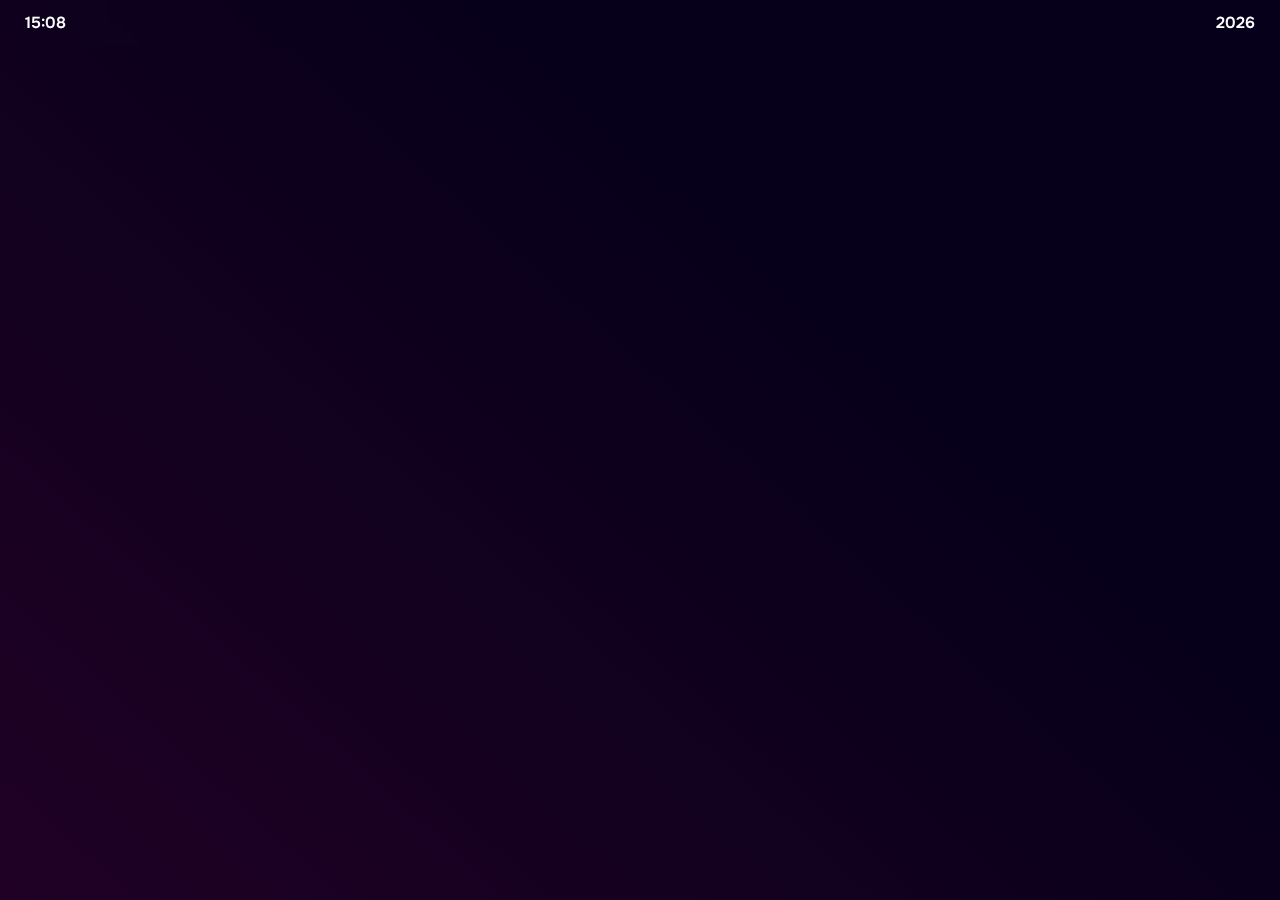
<file: index.html>
<!DOCTYPE html>
<html lang="pt-br">

<head>
    <meta charset="UTF-8">
    <meta name="viewport" content="width=device-width, initial-scale=1.0">
    <meta property="og:title" content="Com Amor, Toni.">
    <meta property="og:description" content="Memórias como agradecimento por nosso ano juntos">
    <meta property="og:image" content="https://github.com/WithLoveTony/CA/blob/main/assets/Logo%20CAT.png?raw=true">
    <meta property="og:url" content="https://withlovetony.github.io/CA/pages/v1.html">
    <link rel="shortcut icon" href="./assets/Logo CAT.png" type="image/x-icon">
    <link rel="stylesheet" href="css/main.css">
    <link rel="stylesheet" href="css/animation.css">
    <link rel="stylesheet" href="css/modal.css">
    <title>Com amor Toninho</title>
</head>

<body>
    <nav class="statusBar">
        <div id="time"> </div>
      <div id="year"> </div>
    </nav>
    <section id="pressContinue">
        <p>Toque para continuar</p>
    </section>
    <header class="header" id="header">
        <section class="headLogo">
            <img src="assets/Heart.svg" alt="" srcset="">
            <p class="HeaderWL">Com amor Toninho</p>
            <!-- <a href="./pages/v2.html">alt</a> -->
        </section>


        <section class="welcome-text">
            <h1 class="headTitle" id="name">Olá <span>Pessoinha</span>,<br>Seja bem vinda!</h1>
        </section>

        <nav class="nav-buttons">
            <input type="radio" id="memorias" name="nav-radio" class="nav-radio" checked>
            <label for="memorias" class="nav-button">Memórias</label>
            <input type="radio" id="musicas" name="nav-radio" class="nav-radio">
            <label for="musicas" class="nav-button">Músicas</label>
        </nav>
    </header>

    <section class="card-container" id="cardContainer">
        <!-- js rodando aqui, auto -->
    </section>

    <div class="modal" id="cardModal">
        <div class="modal-content">
            <span class="close-button"></span>
            <h2 id="modalTitle">Olá</h2>
            <p id="modalText">Lorem ipsum dolor sit amet consectetur adipisicing elit. Eveniet quae iusto perferendis laudantium repellat. Atque, maxime eius sint nemo deserunt quisquam quaerat illum, praesentium ea illo ullam voluptate? Possimus, dolorem?</p>
        </div>
    </div>

    <!-- <audio id="musica" src="./pages/audio/Matryoshka - Sacred Play Secret Place.mp3" autoplay loop></audio> -->
    <script src="js/data.js"></script>
    <script src="js/generate.js"></script>
    <script src="js/index.js"></script>
    <script src="js/modal.js"></script>
</body>

</html>
</file>
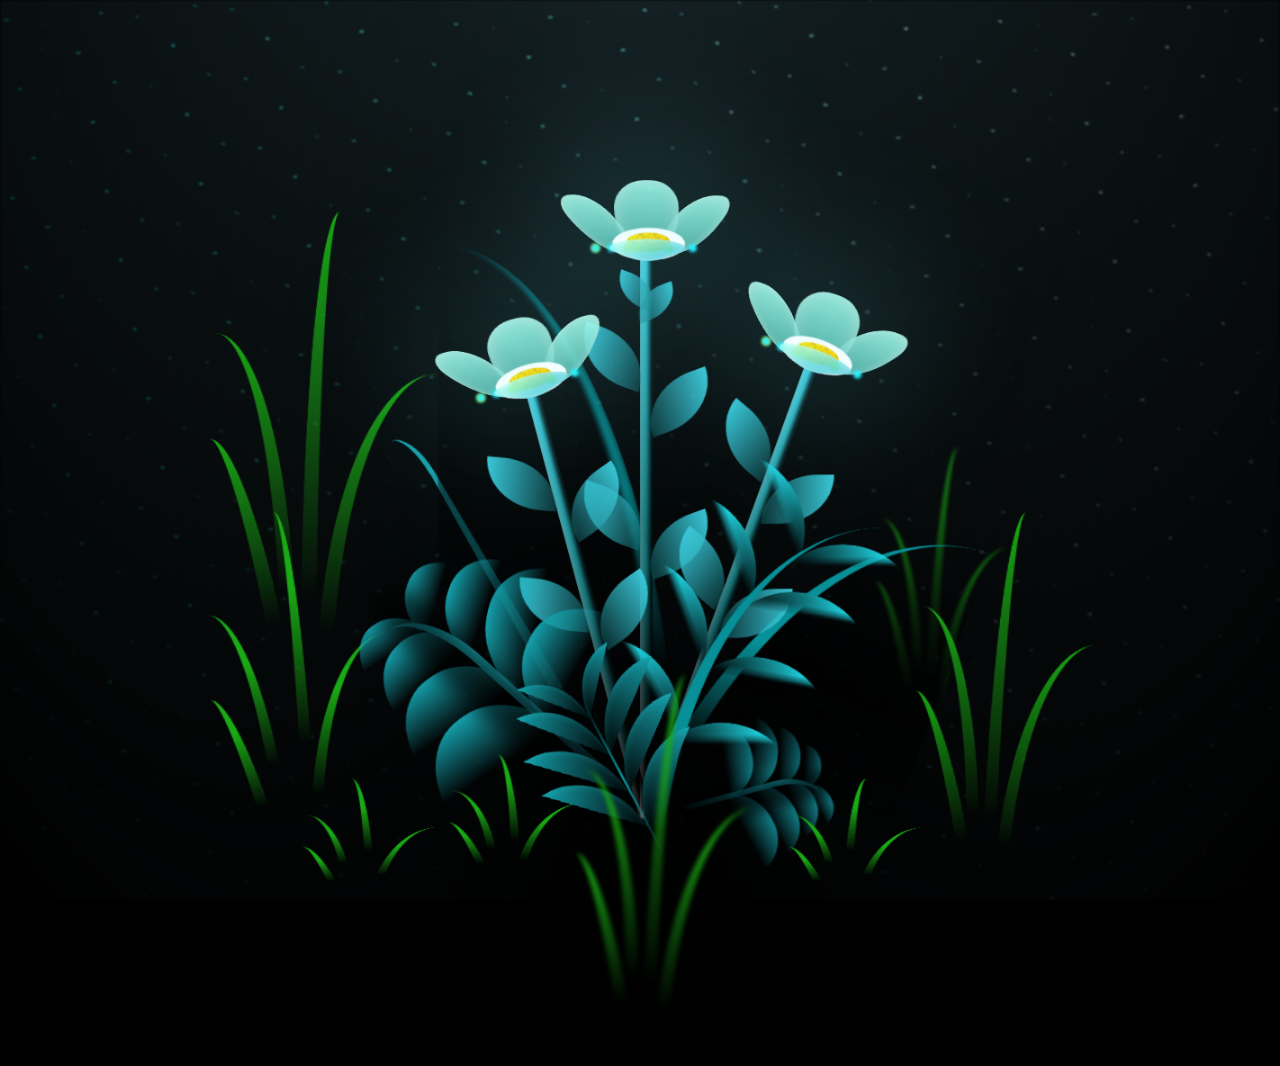
<file: pages/Jubs.html>
<!DOCTYPE html>
<html lang="pt-br">

<head>
    <meta charset="UTF-8">
    <meta name="viewport" content="width=device-width, initial-scale=1.0">
    <link rel="stylesheet" href="./css/jubs.css">
    <script src="./js/jubs.js" defer></script>
    <title>Para Solzinho</title>
</head>

<body class="not-loaded">
    <div class="night"></div>
    <div class="flowers">
      <div class="flower flower--1">
        <div class="flower__leafs flower__leafs--1">
          <div class="flower__leaf flower__leaf--1"></div>
          <div class="flower__leaf flower__leaf--2"></div>
          <div class="flower__leaf flower__leaf--3"></div>
          <div class="flower__leaf flower__leaf--4"></div>
          <div class="flower__white-circle"></div>
  
          <div class="flower__light flower__light--1"></div>
          <div class="flower__light flower__light--2"></div>
          <div class="flower__light flower__light--3"></div>
          <div class="flower__light flower__light--4"></div>
          <div class="flower__light flower__light--5"></div>
          <div class="flower__light flower__light--6"></div>
          <div class="flower__light flower__light--7"></div>
          <div class="flower__light flower__light--8"></div>
  
        </div>
        <div class="flower__line">
          <div class="flower__line__leaf flower__line__leaf--1"></div>
          <div class="flower__line__leaf flower__line__leaf--2"></div>
          <div class="flower__line__leaf flower__line__leaf--3"></div>
          <div class="flower__line__leaf flower__line__leaf--4"></div>
          <div class="flower__line__leaf flower__line__leaf--5"></div>
          <div class="flower__line__leaf flower__line__leaf--6"></div>
        </div>
      </div>
  
      <div class="flower flower--2">
        <div class="flower__leafs flower__leafs--2">
          <div class="flower__leaf flower__leaf--1"></div>
          <div class="flower__leaf flower__leaf--2"></div>
          <div class="flower__leaf flower__leaf--3"></div>
          <div class="flower__leaf flower__leaf--4"></div>
          <div class="flower__white-circle"></div>
  
          <div class="flower__light flower__light--1"></div>
          <div class="flower__light flower__light--2"></div>
          <div class="flower__light flower__light--3"></div>
          <div class="flower__light flower__light--4"></div>
          <div class="flower__light flower__light--5"></div>
          <div class="flower__light flower__light--6"></div>
          <div class="flower__light flower__light--7"></div>
          <div class="flower__light flower__light--8"></div>
  
        </div>
        <div class="flower__line">
          <div class="flower__line__leaf flower__line__leaf--1"></div>
          <div class="flower__line__leaf flower__line__leaf--2"></div>
          <div class="flower__line__leaf flower__line__leaf--3"></div>
          <div class="flower__line__leaf flower__line__leaf--4"></div>
        </div>
      </div>
  
      <div class="flower flower--3">
        <div class="flower__leafs flower__leafs--3">
          <div class="flower__leaf flower__leaf--1"></div>
          <div class="flower__leaf flower__leaf--2"></div>
          <div class="flower__leaf flower__leaf--3"></div>
          <div class="flower__leaf flower__leaf--4"></div>
          <div class="flower__white-circle"></div>
  
          <div class="flower__light flower__light--1"></div>
          <div class="flower__light flower__light--2"></div>
          <div class="flower__light flower__light--3"></div>
          <div class="flower__light flower__light--4"></div>
          <div class="flower__light flower__light--5"></div>
          <div class="flower__light flower__light--6"></div>
          <div class="flower__light flower__light--7"></div>
          <div class="flower__light flower__light--8"></div>
  
        </div>
        <div class="flower__line">
          <div class="flower__line__leaf flower__line__leaf--1"></div>
          <div class="flower__line__leaf flower__line__leaf--2"></div>
          <div class="flower__line__leaf flower__line__leaf--3"></div>
          <div class="flower__line__leaf flower__line__leaf--4"></div>
        </div>
      </div>
  
      <div class="grow-ans ga1-2">
        <div class="flower__g-long">
          <div class="flower__g-long__top"></div>
          <div class="flower__g-long__bottom"></div>
        </div>
      </div>
  
      <div class="growing-grass">
        <div class="flower__grass flower__grass--1">
          <div class="flower__grass--top"></div>
          <div class="flower__grass--bottom"></div>
          <div class="flower__grass__leaf flower__grass__leaf--1"></div>
          <div class="flower__grass__leaf flower__grass__leaf--2"></div>
          <div class="flower__grass__leaf flower__grass__leaf--3"></div>
          <div class="flower__grass__leaf flower__grass__leaf--4"></div>
          <div class="flower__grass__leaf flower__grass__leaf--5"></div>
          <div class="flower__grass__leaf flower__grass__leaf--6"></div>
          <div class="flower__grass__leaf flower__grass__leaf--7"></div>
          <div class="flower__grass__leaf flower__grass__leaf--8"></div>
          <div class="flower__grass__overlay"></div>
        </div>
      </div>
  
      <div class="growing-grass">
        <div class="flower__grass flower__grass--2">
          <div class="flower__grass--top"></div>
          <div class="flower__grass--bottom"></div>
          <div class="flower__grass__leaf flower__grass__leaf--1"></div>
          <div class="flower__grass__leaf flower__grass__leaf--2"></div>
          <div class="flower__grass__leaf flower__grass__leaf--3"></div>
          <div class="flower__grass__leaf flower__grass__leaf--4"></div>
          <div class="flower__grass__leaf flower__grass__leaf--5"></div>
          <div class="flower__grass__leaf flower__grass__leaf--6"></div>
          <div class="flower__grass__leaf flower__grass__leaf--7"></div>
          <div class="flower__grass__leaf flower__grass__leaf--8"></div>
          <div class="flower__grass__overlay"></div>
        </div>
      </div>
  
      <div class="grow-ans ga2-4">
        <div class="flower__g-right flower__g-right--1">
          <div class="leaf"></div>
        </div>
      </div>
  
      <div class="grow-ans ga2-8">
        <div class="flower__g-right flower__g-right--2">
          <div class="leaf"></div>
        </div>
      </div>
  
      <div class="grow-ans ga2-8">
        <div class="flower__g-front">
          <div class="flower__g-front__leaf-wrapper flower__g-front__leaf-wrapper--1">
            <div class="flower__g-front__leaf"></div>
          </div>
          <div class="flower__g-front__leaf-wrapper flower__g-front__leaf-wrapper--2">
            <div class="flower__g-front__leaf"></div>
          </div>
          <div class="flower__g-front__leaf-wrapper flower__g-front__leaf-wrapper--3">
            <div class="flower__g-front__leaf"></div>
          </div>
          <div class="flower__g-front__leaf-wrapper flower__g-front__leaf-wrapper--4">
            <div class="flower__g-front__leaf"></div>
          </div>
          <div class="flower__g-front__leaf-wrapper flower__g-front__leaf-wrapper--5">
            <div class="flower__g-front__leaf"></div>
          </div>
          <div class="flower__g-front__leaf-wrapper flower__g-front__leaf-wrapper--6">
            <div class="flower__g-front__leaf"></div>
          </div>
          <div class="flower__g-front__leaf-wrapper flower__g-front__leaf-wrapper--7">
            <div class="flower__g-front__leaf"></div>
          </div>
          <div class="flower__g-front__leaf-wrapper flower__g-front__leaf-wrapper--8">
            <div class="flower__g-front__leaf"></div>
          </div>
          <div class="flower__g-front__line"></div>
        </div>
      </div>
  
      <div class="grow-ans ga3-2">
        <div class="flower__g-fr">
          <div class="leaf"></div>
          <div class="flower__g-fr__leaf flower__g-fr__leaf--1"></div>
          <div class="flower__g-fr__leaf flower__g-fr__leaf--2"></div>
          <div class="flower__g-fr__leaf flower__g-fr__leaf--3"></div>
          <div class="flower__g-fr__leaf flower__g-fr__leaf--4"></div>
          <div class="flower__g-fr__leaf flower__g-fr__leaf--5"></div>
          <div class="flower__g-fr__leaf flower__g-fr__leaf--6"></div>
          <div class="flower__g-fr__leaf flower__g-fr__leaf--7"></div>
          <div class="flower__g-fr__leaf flower__g-fr__leaf--8"></div>
        </div>
      </div>
  
      <div class="long-g long-g--0">
        <div class="grow-ans ga3">
          <div class="leaf leaf--0"></div>
        </div>
        <div class="grow-ans ga2-2">
          <div class="leaf leaf--1"></div>
        </div>
        <div class="grow-ans ga3-4">
          <div class="leaf leaf--2"></div>
        </div>
        <div class="grow-ans ga3-6">
          <div class="leaf leaf--3"></div>
        </div>
      </div>
  
      <div class="long-g long-g--1">
        <div class="grow-ans ga3-6">
          <div class="leaf leaf--0"></div>
        </div>
        <div class="grow-ans ga3-8" >
          <div class="leaf leaf--1"></div>
        </div>
        <div class="grow-ans ga4">
          <div class="leaf leaf--2"></div>
        </div>
        <div class="grow-ans ga4-2" >
          <div class="leaf leaf--3"></div>
        </div>
      </div>
  
      <div class="long-g long-g--2">
        <div class="grow-ans ga4">
          <div class="leaf leaf--0"></div>
        </div>
        <div class="grow-ans ga4-2">
          <div class="leaf leaf--1"></div>
        </div>
        <div class="grow-ans ga4-4">
          <div class="leaf leaf--2"></div>
        </div>
        <div class="grow-ans ga4-6">
          <div class="leaf leaf--3"></div>
        </div>
      </div>
  
      <div class="long-g long-g--3">
        <div class="grow-ans ga4">
          <div class="leaf leaf--0"></div>
        </div>
        <div class="grow-ans ga4-2">
          <div class="leaf leaf--1"></div>
        </div>
        <div class="grow-ans ga3">
          <div class="leaf leaf--2"></div>
        </div>
        <div class="grow-ans ga3-6">
          <div class="leaf leaf--3"></div>
        </div>
      </div>
  
      <div class="long-g long-g--4">
        <div class="grow-ans ga4">
          <div class="leaf leaf--0"></div>
        </div>
        <div class="grow-ans ga4-2" >
          <div class="leaf leaf--1"></div>
        </div>
        <div class="grow-ans ga3">
          <div class="leaf leaf--2"></div>
        </div>
        <div class="grow-ans ga3-6">
          <div class="leaf leaf--3"></div>
        </div>
      </div>
  
      <div class="long-g long-g--5">
        <div class="grow-ans ga4">
          <div class="leaf leaf--0"></div>
        </div>
        <div class="grow-ans ga4-2">
          <div class="leaf leaf--1"></div>
        </div>
        <div class="grow-ans ga3">
          <div class="leaf leaf--2"></div>
        </div>
        <div class="grow-ans ga3-6">
          <div class="leaf leaf--3"></div>
        </div>
      </div>
  
      <div class="long-g long-g--6">
        <div class="grow-ans ga4-2">
          <div class="leaf leaf--0"></div>
        </div>
        <div class="grow-ans ga4-4">
          <div class="leaf leaf--1"></div>
        </div>
        <div class="grow-ans ga4-6">
          <div class="leaf leaf--2"></div>
        </div>
        <div class="grow-ans ga4-8">
          <div class="leaf leaf--3"></div>
        </div>
      </div>
  
      <div class="long-g long-g--7">
        <div class="grow-ans ga3">
          <div class="leaf leaf--0"></div>
        </div>
        <div class="grow-ans ga3-2">
          <div class="leaf leaf--1"></div>
        </div>
        <div class="grow-ans ga3-5">
          <div class="leaf leaf--2"></div>
        </div>
        <div class="grow-ans ga3-6">
          <div class="leaf leaf--3"></div>
        </div>
      </div>
    </div>
  </body>
</file>
<file: css/main.css>
@import url('https://fonts.googleapis.com/css2?family=Onest:wght@100..900&family=Roboto+Condensed:ital,wght@0,100..900;1,100..900&display=swap');

* {
    margin: 0;
    padding: 0;
    box-sizing: border-box;
}

body {
    transition: background 1s ease;
    background: -moz-linear-gradient(222deg, rgb(7, 0, 26) 35%, rgb(32, 1, 37) 100%);
    background: -webkit-linear-gradient(222deg, rgb(7, 0, 26) 35%, rgb(32, 1, 37) 100%);
    background: linear-gradient(222deg, rgb(7, 0, 26) 35%, rgb(32, 1, 37) 100%);

    min-height: 100vh;
    height: 100%;
    color: #fff;
    font-family: 'Onest';
}

.statusBar {
    position: fixed;
    top: 0;
    display: flex;
    justify-content: space-between;
    width: 100%;
    padding: 12px 25px;
    -webkit-backdrop-filter: blur(8px);
    backdrop-filter: blur(8px);
    background: #33333300;
    z-index: 6;
    font-weight: 600;
}

#pressContinue {
    position: absolute;
    top: 40vh;
    left: 50%;
    transform: translateX(-50%);
    z-index: 1;
}

#pressContinue p {
    font-size: clamp(18px, 5vw, 38px);
    color: #ffffff7a;
    text-shadow: 3px 3px 10px rgba(37, 37, 37, 0.808);
    text-align: center;
    opacity: 0;
    animation: fadeInLoop 2s infinite;
}

.header {
    margin-top: 6vh;
    padding: 0 20px;
    display: none;
}

.headLogo {
    padding: 12px 0px;
    display: flex;
    align-items: center;
    gap: 8px;
    color: #333;
}

.HeaderWL {
    color: #ffffffb6;
    font-weight: 600;
    font-size: 5vw;
}

.welcome-text {
    padding: 12px 0;
    color: #fff;
    font-size: 24px;
}

.headTitle {
    font-weight: 400;
    font-size: 8.5vw;
}

.headTitle span {
    font-weight: 600;
}

.nav-buttons {
    display: flex;
    gap: 12px;
    padding: 5px 0;
}

.nav-radio {
    display: none;
}

.nav-button {
    border: 2px solid #ffffff60;
    padding: 10px 26px;
    border-radius: 100px;
    color: #fff;
    font-size: 4.5vw;
    cursor: pointer;
    transition: background-color 0.3s ease;
}

.nav-radio:checked+.nav-button {
    border: none;
    background: #24242493;
    /* transform: scale(1.05); */
}


.card-container {
    padding: 20px;
    display: none;
    flex-direction: column;
    /* flex-wrap: wrap; */
    gap: 16px;
}

.card {
    background: #fff;
    border-radius: 30px;
    overflow: hidden;
    min-height: 200px;
    height: 30vh;
    max-height: 220px;
    /* min-width: 300px;
    width: 100%;
    max-width: 360px; */
}

.card-title {
    position: absolute;
    width: 100%;
    height: 40%;
    bottom: 0;
    left: 0;
    color: #fff;
    font-size: 6vw;
    padding: 16px 26px 0px 26px;
    background: rgb(84, 84, 84);
    background: linear-gradient(180deg, rgba(0, 0, 0, 0) 0%, rgba(70, 70, 70, 0.589) 71%);
    z-index: 2;
    display: flex;
    flex-direction: column;
    justify-content: flex-end;
    padding-bottom: 20px;
}

.card::after {
    content: '';
    position: absolute;
    top: 0;
    left: 0;
    width: 100%;
    height: 100%;
    background-color: rgba(0, 0, 0, 0.219);
    pointer-events: none;
}

.card img {
    width: 100%;
    height: 100%;
    object-fit: cover;
}
</file>
<file: css/animation.css>
@keyframes slideFromRight {
    from {
        transform: translateX(100%);
        opacity: 0;
    }
    to {
        transform: translateX(0);
        opacity: 1;
    }
}

@keyframes fadeInLoop {
    0%{
        opacity: 0.4;
    }
    20% {
		opacity: 0.6;
	}
	40% {
		opacity: 0.8;
	}
	60% {
		opacity: 1;
	}
	80% {
		opacity: 0.8;
	}
    100% {
        opacity: 0.6;
    }
}

@keyframes fadeIn {
    from {
        opacity: 0;
    }
    to {
        opacity: 1;
    }
}

@keyframes fadeOut {
    from {
        opacity: 1;
    }
    to {
        opacity: 0;
    }
}

@keyframes slideUp {
    from {
      bottom: -100%; /* Fora da tela */
      opacity: 0; /* Invisível */
    }
    to {
      bottom: -10%; /* Posição final */
      opacity: 1; /* Totalmente visível */
    }
  }

  @keyframes wrong {
	20% {
		background-color: #5200005e;
        border: 2px solid crimson;
	}
	40% {
		transform: translate(-15px, 0);
	}
	60% {
		transform: translate(10px, 0);
	}
	80% {
		transform: translate(-5px, 0);
	}
}
@keyframes correct {
	20% {
		background-color: #012b005e;
        border: 2px solid limegreen;
	}
	40% {
		transform: translate(0, -15px);
	}
	60% {
		transform: translate(0, 10px);
	}
	80% {
		transform: translate(0, -5px);
	}
}

.statusBar{
    animation: opacity 5s ease-out forwards;
}

.card, .header {
    animation: slideFromRight 0.8s ease-out forwards;
}

.card:nth-child(1) {
    animation-delay: 0s;
}

.card:nth-child(2) {
    animation-delay: 0.05s;
}

.card:nth-child(3) {
    animation-delay: 0.1s;
}

.appear{
    animation: fadeIn 2s ease-in forwards;
}
.disappear{
    animation: fadeOut 2s ease-in forwards;
}

.th{
    background: -moz-linear-gradient(222deg, rgba(55, 113, 124, 1) 35%, rgba(211, 221, 173, 1) 100%);
    background: -webkit-linear-gradient(222deg, rgba(55, 113, 124, 1) 35%, rgba(211, 221, 173, 1) 100%);
    background: linear-gradient(222deg, rgba(55, 113, 124, 1) 35%, rgba(211, 221, 173, 1) 100%);
}

.jv{
    background: -moz-linear-gradient(222deg, rgba(75, 50, 94, 1) 35%, rgba(222, 163, 163, 1) 100%);
    background: -webkit-linear-gradient(222deg, rgba(75, 50, 94, 1) 35%, rgba(222, 163, 163, 1) 100%);
    background: linear-gradient(222deg, rgba(75, 50, 94, 1) 35%, rgb(222, 163, 202) 100%);
}

.sr{
    background: -moz-linear-gradient(222deg, rgba(143, 73, 125, 1) 35%, rgba(208, 175, 129, 1) 100%);
    background: -webkit-linear-gradient(222deg, rgba(143, 73, 125, 1) 35%, rgba(208, 175, 129, 1) 100%);
    background: linear-gradient(222deg, rgba(143, 73, 125, 1) 35%, rgba(208, 175, 129, 1) 100%);
}

.ju{
    background: -moz-linear-gradient(222deg, rgba(185, 148, 96, 1) 35%, rgba(210, 141, 131, 1) 100%);
    background: -webkit-linear-gradient(222deg, rgba(185, 148, 96, 1) 35%, rgba(210, 141, 131, 1) 100%);
    background: linear-gradient(222deg, rgba(185, 148, 96, 1) 35%, rgba(210, 141, 131, 1) 100%);
}
</file>
<file: css/modal.css>
.modal {
    display: none;
    position: fixed;
    bottom: 0;
    left: 0;
    width: 100%;
    height: 100%;
    background-color: rgba(0, 0, 0, 0.13);
    z-index: 1000;
}
.no-scroll {
    overflow: hidden; /* Evita deslocamento lateral */
  }
  
.modal-content {
    position: relative;
    background-color: #141414e3;
    -webkit-backdrop-filter: blur(20px);
    backdrop-filter: blur(20px);
    /* margin-top: 10vh; */
    padding: 40px 20px;
    width: 100%;
    max-width: 500px;
    border-radius: 20px 20px 0 0;
    color: #ffffff;
    height: 90vh;
    display: flex;
    flex-direction: column;
    gap: 10px;
    /* border: 1px solid red; */
    animation: slideUp 0.5s ease forwards;
    overflow-y: auto;
}

.modal-content p {
    text-align: justify;
    font-size: 18px;
}

.close-button {
    position: absolute;
    top: 16px;
    left: 50%;
    transform: translate(-50%, -50%);
    width: 60px;
    height: 5px;
    background-color: #ffffffab;
    cursor: pointer;
}

#modalImg{
    width: 100%;
    border-radius: 20px;
    border: 1px solid #bbbbbb81;
    margin: 16px 0;
}
</file>
<file: pages/css/jubs.css>
*, *::after, *::before {
    padding: 0;
    margin: 0;
    box-sizing: border-box;
}
:root {
    --dark-color: #000;
}
body {
    display: flex;
    align-items: flex-end;
    justify-content: center;
    min-height: 100vh;
    background-color: var(--dark-color);
    overflow: hidden;
    perspective: 1000px;
}
.night {
    position: fixed;
    left: 50%;
    top: 0;
    transform: translateX(-50%);
    width: 100%;
    height: 100%;
    filter: blur(0.1vmin);
    background-image: radial-gradient(ellipse at top, transparent 0%, var(--dark-color)), radial-gradient(ellipse at bottom, var(--dark-color), rgba(145, 233, 255, 0.2)), repeating-linear-gradient(220deg, #000 0px, #000 19px, transparent 19px, transparent 22px), repeating-linear-gradient(189deg, #000 0px, #000 19px, transparent 19px, transparent 22px), repeating-linear-gradient(148deg, #000 0px, #000 19px, transparent 19px, transparent 22px), linear-gradient(90deg, #00fffa, #f0f0f0);
}
.flowers {
    position: relative;
    transform: scale(0.9);
}
.flower {
    position: absolute;
    bottom: 10vmin;
    transform-origin: bottom center;
    z-index: 10;
    --fl-speed: 0.8s;
}
.flower--1 {
    animation: moving-flower-1 4s linear infinite;
}
.flower--1 .flower__line {
    height: 70vmin;
    animation-delay: 0.3s;
}
.flower--1 .flower__line__leaf--1 {
    animation: blooming-leaf-right var(--fl-speed) 1.6s backwards;
}
.flower--1 .flower__line__leaf--2 {
    animation: blooming-leaf-right var(--fl-speed) 1.4s backwards;
}
.flower--1 .flower__line__leaf--3 {
    animation: blooming-leaf-left var(--fl-speed) 1.2s backwards;
}
.flower--1 .flower__line__leaf--4 {
    animation: blooming-leaf-left var(--fl-speed) 1s backwards;
}
.flower--1 .flower__line__leaf--5 {
    animation: blooming-leaf-right var(--fl-speed) 1.8s backwards;
}
.flower--1 .flower__line__leaf--6 {
    animation: blooming-leaf-left var(--fl-speed) 2s backwards;
}
.flower--2 {
    left: 50%;
    transform: rotate(20deg);
    animation: moving-flower-2 4s linear infinite;
}
.flower--2 .flower__line {
    height: 60vmin;
    animation-delay: 0.6s;
}
.flower--2 .flower__line__leaf--1 {
    animation: blooming-leaf-right var(--fl-speed) 1.9s backwards;
}
.flower--2 .flower__line__leaf--2 {
    animation: blooming-leaf-right var(--fl-speed) 1.7s backwards;
}
.flower--2 .flower__line__leaf--3 {
    animation: blooming-leaf-left var(--fl-speed) 1.5s backwards;
}
.flower--2 .flower__line__leaf--4 {
    animation: blooming-leaf-left var(--fl-speed) 1.3s backwards;
}
.flower--3 {
    left: 50%;
    transform: rotate(-15deg);
    animation: moving-flower-3 4s linear infinite;
}
.flower--3 .flower__line {
    animation-delay: 0.9s;
}
.flower--3 .flower__line__leaf--1 {
    animation: blooming-leaf-right var(--fl-speed) 2.5s backwards;
}
.flower--3 .flower__line__leaf--2 {
    animation: blooming-leaf-right var(--fl-speed) 2.3s backwards;
}
.flower--3 .flower__line__leaf--3 {
    animation: blooming-leaf-left var(--fl-speed) 2.1s backwards;
}
.flower--3 .flower__line__leaf--4 {
    animation: blooming-leaf-left var(--fl-speed) 1.9s backwards;
}
.flower__leafs {
    position: relative;
    animation: blooming-flower 2s backwards;
}
.flower__leafs--1 {
    animation-delay: 1.1s;
}
.flower__leafs--2 {
    animation-delay: 1.4s;
}
.flower__leafs--3 {
    animation-delay: 1.7s;
}
.flower__leafs::after {
    content: "";
    position: absolute;
    left: 0;
    top: 0;
    transform: translate(-50%, -100%);
    width: 8vmin;
    height: 8vmin;
    background-color: #6bf0ff;
    filter: blur(10vmin);
}
.flower__leaf {
    position: absolute;
    bottom: 0;
    left: 50%;
    width: 8vmin;
    height: 11vmin;
    border-radius: 51% 49% 47% 53% / 44% 45% 55% 69%;
    background-color: #a7ffee;
    background-image: linear-gradient(to top, #54b8aa, #a7ffee);
    transform-origin: bottom center;
    opacity: 0.9;
    box-shadow: inset 0 0 2vmin rgba(255, 255, 255, 0.5);
}
.flower__leaf--1 {
    transform: translate(-10%, 1%) rotateY(40deg) rotateX(-50deg);
}
.flower__leaf--2 {
    transform: translate(-50%, -4%) rotateX(40deg);
}
.flower__leaf--3 {
    transform: translate(-90%, 0%) rotateY(45deg) rotateX(50deg);
}
.flower__leaf--4 {
    width: 8vmin;
    height: 8vmin;
    transform-origin: bottom left;
    border-radius: 4vmin 10vmin 4vmin 4vmin;
    transform: translate(0%, 18%) rotateX(70deg) rotate(-43deg);
    background-image: linear-gradient(to top, #39c6d6, #a7ffee);
    z-index: 1;
    opacity: 0.8;
}
.flower__white-circle {
    position: absolute;
    left: -3.5vmin;
    top: -3vmin;
    width: 9vmin;
    height: 4vmin;
    border-radius: 50%;
    background-color: #fff;
}
.flower__white-circle::after {
    content: "";
    position: absolute;
    left: 50%;
    top: 45%;
    transform: translate(-50%, -50%);
    width: 60%;
    height: 60%;
    border-radius: inherit;
    background-image: repeating-linear-gradient(135deg, rgba(0, 0, 0, 0.03) 0px, rgba(0, 0, 0, 0.03) 1px, transparent 1px, transparent 12px), repeating-linear-gradient(45deg, rgba(0, 0, 0, 0.03) 0px, rgba(0, 0, 0, 0.03) 1px, transparent 1px, transparent 12px), repeating-linear-gradient(67.5deg, rgba(0, 0, 0, 0.03) 0px, rgba(0, 0, 0, 0.03) 1px, transparent 1px, transparent 12px), repeating-linear-gradient(135deg, rgba(0, 0, 0, 0.03) 0px, rgba(0, 0, 0, 0.03) 1px, transparent 1px, transparent 12px), repeating-linear-gradient(45deg, rgba(0, 0, 0, 0.03) 0px, rgba(0, 0, 0, 0.03) 1px, transparent 1px, transparent 12px), repeating-linear-gradient(112.5deg, rgba(0, 0, 0, 0.03) 0px, rgba(0, 0, 0, 0.03) 1px, transparent 1px, transparent 12px), repeating-linear-gradient(112.5deg, rgba(0, 0, 0, 0.03) 0px, rgba(0, 0, 0, 0.03) 1px, transparent 1px, transparent 12px), repeating-linear-gradient(45deg, rgba(0, 0, 0, 0.03) 0px, rgba(0, 0, 0, 0.03) 1px, transparent 1px, transparent 12px), repeating-linear-gradient(22.5deg, rgba(0, 0, 0, 0.03) 0px, rgba(0, 0, 0, 0.03) 1px, transparent 1px, transparent 12px), repeating-linear-gradient(45deg, rgba(0, 0, 0, 0.03) 0px, rgba(0, 0, 0, 0.03) 1px, transparent 1px, transparent 12px), repeating-linear-gradient(22.5deg, rgba(0, 0, 0, 0.03) 0px, rgba(0, 0, 0, 0.03) 1px, transparent 1px, transparent 12px), repeating-linear-gradient(135deg, rgba(0, 0, 0, 0.03) 0px, rgba(0, 0, 0, 0.03) 1px, transparent 1px, transparent 12px), repeating-linear-gradient(157.5deg, rgba(0, 0, 0, 0.03) 0px, rgba(0, 0, 0, 0.03) 1px, transparent 1px, transparent 12px), repeating-linear-gradient(67.5deg, rgba(0, 0, 0, 0.03) 0px, rgba(0, 0, 0, 0.03) 1px, transparent 1px, transparent 12px), repeating-linear-gradient(67.5deg, rgba(0, 0, 0, 0.03) 0px, rgba(0, 0, 0, 0.03) 1px, transparent 1px, transparent 12px), linear-gradient(90deg, #ffeb12, #ffce00);
}
.flower__line {
    height: 55vmin;
    width: 1.5vmin;
    background-image: linear-gradient(to left, #000, transparent, rgba(255, 255, 255, 0.2)), linear-gradient(to top, transparent 10%, #14757a, #39c6d6);
    box-shadow: inset 0 0 2px rgba(0, 0, 0, 0.5);
    animation: grow-flower-tree 4s backwards;
}
.flower__line__leaf {
    --w: 7vmin;
    --h: calc(var(--w) + 2vmin);
    position: absolute;
    top: 20%;
    left: 90%;
    width: var(--w);
    height: var(--h);
    border-top-right-radius: var(--h);
    border-bottom-left-radius: var(--h);
    background-image: linear-gradient(to top, rgba(20, 117, 122, 0.4), #39c6d6);
}
.flower__line__leaf--1 {
    transform: rotate(70deg) rotateY(30deg);
}
.flower__line__leaf--2 {
    top: 45%;
    transform: rotate(70deg) rotateY(30deg);
}
.flower__line__leaf--3, .flower__line__leaf--4, .flower__line__leaf--6 {
    border-top-right-radius: 0;
    border-bottom-left-radius: 0;
    border-top-left-radius: var(--h);
    border-bottom-right-radius: var(--h);
    left: -460%;
    top: 12%;
    transform: rotate(-70deg) rotateY(30deg);
}
.flower__line__leaf--4 {
    top: 40%;
}
.flower__line__leaf--5 {
    top: 0;
    transform-origin: left;
    transform: rotate(70deg) rotateY(30deg) scale(0.6);
}
.flower__line__leaf--6 {
    top: -2%;
    left: -450%;
    transform-origin: right;
    transform: rotate(-70deg) rotateY(30deg) scale(0.6);
}
.flower__light {
    position: absolute;
    bottom: 0vmin;
    width: 1vmin;
    height: 1vmin;
    background-color: #fffb00;
    border-radius: 50%;
    filter: blur(0.2vmin);
    animation: light-ans 4s linear infinite backwards;
}
.flower__light:nth-child(odd) {
    background-color: #23f0ff;
}
.flower__light--1 {
    left: -2vmin;
    animation-delay: 1s;
}
.flower__light--2 {
    left: 3vmin;
    animation-delay: 0.5s;
}
.flower__light--3 {
    left: -6vmin;
    animation-delay: 0.3s;
}
.flower__light--4 {
    left: 6vmin;
    animation-delay: 0.9s;
}
.flower__light--5 {
    left: -1vmin;
    animation-delay: 1.5s;
}
.flower__light--6 {
    left: -4vmin;
    animation-delay: 3s;
}
.flower__light--7 {
    left: 3vmin;
    animation-delay: 2s;
}
.flower__light--8 {
    left: -6vmin;
    animation-delay: 3.5s;
}
.flower__grass {
    --c: #159faa;
    --line-w: 1.5vmin;
    position: absolute;
    bottom: 12vmin;
    left: -7vmin;
    display: flex;
    flex-direction: column;
    align-items: flex-end;
    z-index: 20;
    transform-origin: bottom center;
    transform: rotate(-48deg) rotateY(40deg);
}
.flower__grass--1 {
    animation: moving-grass 2s linear infinite;
}
.flower__grass--2 {
    left: 2vmin;
    bottom: 10vmin;
    transform: scale(0.5) rotate(75deg) rotateX(10deg) rotateY(-200deg);
    opacity: 0.8;
    z-index: 0;
    animation: moving-grass--2 1.5s linear infinite;
}
.flower__grass--top {
    width: 7vmin;
    height: 10vmin;
    border-top-right-radius: 100%;
    border-right: var(--line-w) solid var(--c);
    transform-origin: bottom center;
    transform: rotate(-2deg);
}
.flower__grass--bottom {
    margin-top: -2px;
    width: var(--line-w);
    height: 25vmin;
    background-image: linear-gradient(to top, transparent, var(--c));
}
.flower__grass__leaf {
    --size: 10vmin;
    position: absolute;
    width: calc(var(--size) * 2.1);
    height: var(--size);
    border-top-left-radius: var(--size);
    border-top-right-radius: var(--size);
    background-image: linear-gradient(to top, transparent, transparent 30%, var(--c));
    z-index: 100;
}
.flower__grass__leaf--1 {
    top: -6%;
    left: 30%;
    --size: 6vmin;
    transform: rotate(-20deg);
    animation: growing-grass-ans--1 2s 2.6s backwards;
}
@keyframes growing-grass-ans--1 {
    0% {
        transform-origin: bottom left;
        transform: rotate(-20deg) scale(0);
   }
}
.flower__grass__leaf--2 {
    top: -5%;
    left: -110%;
    --size: 6vmin;
    transform: rotate(10deg);
    animation: growing-grass-ans--2 2s 2.4s linear backwards;
}
@keyframes growing-grass-ans--2 {
    0% {
        transform-origin: bottom right;
        transform: rotate(10deg) scale(0);
   }
}
.flower__grass__leaf--3 {
    top: 5%;
    left: 60%;
    --size: 8vmin;
    transform: rotate(-18deg) rotateX(-20deg);
    animation: growing-grass-ans--3 2s 2.2s linear backwards;
}
@keyframes growing-grass-ans--3 {
    0% {
        transform-origin: bottom left;
        transform: rotate(-18deg) rotateX(-20deg) scale(0);
   }
}
.flower__grass__leaf--4 {
    top: 6%;
    left: -135%;
    --size: 8vmin;
    transform: rotate(2deg);
    animation: growing-grass-ans--4 2s 2s linear backwards;
}
@keyframes growing-grass-ans--4 {
    0% {
        transform-origin: bottom right;
        transform: rotate(2deg) scale(0);
   }
}
.flower__grass__leaf--5 {
    top: 20%;
    left: 60%;
    --size: 10vmin;
    transform: rotate(-24deg) rotateX(-20deg);
    animation: growing-grass-ans--5 2s 1.8s linear backwards;
}
@keyframes growing-grass-ans--5 {
    0% {
        transform-origin: bottom left;
        transform: rotate(-24deg) rotateX(-20deg) scale(0);
   }
}
.flower__grass__leaf--6 {
    top: 22%;
    left: -180%;
    --size: 10vmin;
    transform: rotate(10deg);
    animation: growing-grass-ans--6 2s 1.6s linear backwards;
}
@keyframes growing-grass-ans--6 {
    0% {
        transform-origin: bottom right;
        transform: rotate(10deg) scale(0);
   }
}
.flower__grass__leaf--7 {
    top: 39%;
    left: 70%;
    --size: 10vmin;
    transform: rotate(-10deg);
    animation: growing-grass-ans--7 2s 1.4s linear backwards;
}
@keyframes growing-grass-ans--7 {
    0% {
        transform-origin: bottom left;
        transform: rotate(-10deg) scale(0);
   }
}
.flower__grass__leaf--8 {
    top: 40%;
    left: -215%;
    --size: 11vmin;
    transform: rotate(10deg);
    animation: growing-grass-ans--8 2s 1.2s linear backwards;
}
@keyframes growing-grass-ans--8 {
    0% {
        transform-origin: bottom right;
        transform: rotate(10deg) scale(0);
   }
}
.flower__grass__overlay {
    position: absolute;
    top: -10%;
    right: 0%;
    width: 100%;
    height: 100%;
    background-color: rgba(0, 0, 0, 0.6);
    filter: blur(1.5vmin);
    z-index: 100;
}
.flower__g-long {
    --w: 2vmin;
    --h: 6vmin;
    --c: #159faa;
    position: absolute;
    bottom: 10vmin;
    left: -3vmin;
    transform-origin: bottom center;
    transform: rotate(-30deg) rotateY(-20deg);
    display: flex;
    flex-direction: column;
    align-items: flex-end;
    animation: flower-g-long-ans 3s linear infinite;
}
@keyframes flower-g-long-ans {
    0%, 100% {
        transform: rotate(-30deg) rotateY(-20deg);
   }
    50% {
        transform: rotate(-32deg) rotateY(-20deg);
   }
}
.flower__g-long__top {
    top: calc(var(--h) * -1);
    width: calc(var(--w) + 1vmin);
    height: var(--h);
    border-top-right-radius: 100%;
    border-right: 0.7vmin solid var(--c);
    transform: translate(-0.7vmin, 1vmin);
}
.flower__g-long__bottom {
    width: var(--w);
    height: 50vmin;
    transform-origin: bottom center;
    background-image: linear-gradient(to top, transparent 30%, var(--c));
    box-shadow: inset 0 0 2px rgba(0, 0, 0, 0.5);
    clip-path: polygon(35% 0, 65% 1%, 100% 100%, 0% 100%);
}
.flower__g-right {
    position: absolute;
    bottom: 6vmin;
    left: -2vmin;
    transform-origin: bottom left;
    transform: rotate(20deg);
}
.flower__g-right .leaf {
    width: 30vmin;
    height: 50vmin;
    border-top-left-radius: 100%;
    border-left: 2vmin solid #079097;
    background-image: linear-gradient(to bottom, transparent, var(--dark-color) 60%);
    -webkit-mask-image: linear-gradient(to top, transparent 30%, #079097 60%);
    mask-image: linear-gradient(to top, transparent 30%, #079097 60%);
}
.flower__g-right--1 {
    animation: flower-g-right-ans 2.5s linear infinite;
}
.flower__g-right--2 {
    left: 5vmin;
    transform: rotateY(-180deg);
    animation: flower-g-right-ans--2 3s linear infinite;
}
.flower__g-right--2 .leaf {
    height: 75vmin;
    filter: blur(0.3vmin);
    opacity: 0.8;
}
@keyframes flower-g-right-ans {
    0%, 100% {
        transform: rotate(20deg);
   }
    50% {
        transform: rotate(24deg) rotateX(-20deg);
   }
}
@keyframes flower-g-right-ans--2 {
    0%, 100% {
        transform: rotateY(-180deg) rotate(0deg) rotateX(-20deg);
   }
    50% {
        transform: rotateY(-180deg) rotate(6deg) rotateX(-20deg);
   }
}
.flower__g-front {
    position: absolute;
    bottom: 6vmin;
    left: 2.5vmin;
    z-index: 100;
    transform-origin: bottom center;
    transform: rotate(-28deg) rotateY(30deg) scale(1.04);
    animation: flower__g-front-ans 2s linear infinite;
}
@keyframes flower__g-front-ans {
    0%, 100% {
        transform: rotate(-28deg) rotateY(30deg) scale(1.04);
   }
    50% {
        transform: rotate(-35deg) rotateY(40deg) scale(1.04);
   }
}
.flower__g-front__line {
    width: 0.3vmin;
    height: 20vmin;
    background-image: linear-gradient(to top, transparent, #079097, transparent 100%);
    position: relative;
}
.flower__g-front__leaf-wrapper {
    position: absolute;
    top: 0;
    left: 0;
    transform-origin: bottom left;
    transform: rotate(10deg);
}
.flower__g-front__leaf-wrapper:nth-child(even) {
    left: 0vmin;
    transform: rotateY(-180deg) rotate(5deg);
    animation: flower__g-front__leaf-left-ans 1s ease-in backwards;
}
.flower__g-front__leaf-wrapper:nth-child(odd) {
    animation: flower__g-front__leaf-ans 1s ease-in backwards;
}
.flower__g-front__leaf-wrapper--1 {
    top: -8vmin;
    transform: scale(0.7);
    animation: flower__g-front__leaf-ans 1s 5.5s ease-in backwards !important;
}
.flower__g-front__leaf-wrapper--2 {
    top: -8vmin;
    transform: rotateY(-180deg) scale(0.7) !important;
    animation: flower__g-front__leaf-left-ans-2 1s 4.6s ease-in backwards !important;
}
.flower__g-front__leaf-wrapper--3 {
    top: -3vmin;
    animation: flower__g-front__leaf-ans 1s 4.6s ease-in backwards;
}
.flower__g-front__leaf-wrapper--4 {
    top: -3vmin;
    transform: rotateY(-180deg) scale(0.9) !important;
    animation: flower__g-front__leaf-left-ans-2 1s 4.6s ease-in backwards !important;
}
@keyframes flower__g-front__leaf-left-ans-2 {
    0% {
        transform: rotateY(-180deg) scale(0);
   }
}
.flower__g-front__leaf-wrapper--5, .flower__g-front__leaf-wrapper--6 {
    top: 2vmin;
}
.flower__g-front__leaf-wrapper--7, .flower__g-front__leaf-wrapper--8 {
    top: 6.5vmin;
}
.flower__g-front__leaf-wrapper--2 {
    animation-delay: 5.2s !important;
}
.flower__g-front__leaf-wrapper--3 {
    animation-delay: 4.9s !important;
}
.flower__g-front__leaf-wrapper--5 {
    animation-delay: 4.3s !important;
}
.flower__g-front__leaf-wrapper--6 {
    animation-delay: 4.1s !important;
}
.flower__g-front__leaf-wrapper--7 {
    animation-delay: 3.8s !important;
}
.flower__g-front__leaf-wrapper--8 {
    animation-delay: 3.5s !important;
}
@keyframes flower__g-front__leaf-ans {
    0% {
        transform: rotate(10deg) scale(0);
   }
}
@keyframes flower__g-front__leaf-left-ans {
    0% {
        transform: rotateY(-180deg) rotate(5deg) scale(0);
   }
}
.flower__g-front__leaf {
    width: 10vmin;
    height: 10vmin;
    border-radius: 100% 0% 0% 100% / 100% 100% 0% 0%;
    box-shadow: inset 0 2px 1vmin rgba(44, 238, 252, 0.2);
    background-image: linear-gradient(to bottom left, transparent, var(--dark-color)), linear-gradient(to bottom right, #159faa 50%, transparent 50%, transparent);
    -webkit-mask-image: linear-gradient(to bottom right, #159faa 50%, transparent 50%, transparent);
    mask-image: linear-gradient(to bottom right, #159faa 50%, transparent 50%, transparent);
}
.flower__g-fr {
    position: absolute;
    bottom: -4vmin;
    left: vmin;
    transform-origin: bottom left;
    z-index: 10;
    animation: flower__g-fr-ans 2s linear infinite;
}
@keyframes flower__g-fr-ans {
    0%, 100% {
        transform: rotate(2deg);
   }
    50% {
        transform: rotate(4deg);
   }
}
.flower__g-fr .leaf {
    width: 30vmin;
    height: 50vmin;
    border-top-left-radius: 100%;
    border-left: 2vmin solid #079097;
    -webkit-mask-image: linear-gradient(to top, transparent 25%, #079097 50%);
    mask-image: linear-gradient(to top, transparent 25%, #079097 50%);
    position: relative;
    z-index: 1;
}
.flower__g-fr__leaf {
    position: absolute;
    top: 0;
    left: 0;
    width: 10vmin;
    height: 10vmin;
    border-radius: 100% 0% 0% 100% / 100% 100% 0% 0%;
    box-shadow: inset 0 2px 1vmin rgba(44, 238, 252, 0.2);
    background-image: linear-gradient(to bottom left, transparent, var(--dark-color) 98%), linear-gradient(to bottom right, #23f0ff 45%, transparent 50%, transparent);
    -webkit-mask-image: linear-gradient(135deg, #159faa 40%, transparent 50%, transparent);
    mask-image: linear-gradient(135deg, #159faa 40%, transparent 50%, transparent);
}
.flower__g-fr__leaf--1 {
    left: 20vmin;
    transform: rotate(45deg);
    animation: flower__g-fr-leaft-ans-1 0.5s 5.2s linear backwards;
}
@keyframes flower__g-fr-leaft-ans-1 {
    0% {
        transform-origin: left;
        transform: rotate(45deg) scale(0);
   }
}
.flower__g-fr__leaf--2 {
    left: 12vmin;
    top: -7vmin;
    transform: rotate(25deg) rotateY(-180deg);
    animation: flower__g-fr-leaft-ans-6 0.5s 5s linear backwards;
}
.flower__g-fr__leaf--3 {
    left: 15vmin;
    top: 6vmin;
    transform: rotate(55deg);
    animation: flower__g-fr-leaft-ans-5 0.5s 4.8s linear backwards;
}
.flower__g-fr__leaf--4 {
    left: 6vmin;
    top: -2vmin;
    transform: rotate(25deg) rotateY(-180deg);
    animation: flower__g-fr-leaft-ans-6 0.5s 4.6s linear backwards;
}
.flower__g-fr__leaf--5 {
    left: 10vmin;
    top: 14vmin;
    transform: rotate(55deg);
    animation: flower__g-fr-leaft-ans-5 0.5s 4.4s linear backwards;
}
@keyframes flower__g-fr-leaft-ans-5 {
    0% {
        transform-origin: left;
        transform: rotate(55deg) scale(0);
   }
}
.flower__g-fr__leaf--6 {
    left: 0vmin;
    top: 6vmin;
    transform: rotate(25deg) rotateY(-180deg);
    animation: flower__g-fr-leaft-ans-6 0.5s 4.2s linear backwards;
}
@keyframes flower__g-fr-leaft-ans-6 {
    0% {
        transform-origin: right;
        transform: rotate(25deg) rotateY(-180deg) scale(0);
   }
}
.flower__g-fr__leaf--7 {
    left: 5vmin;
    top: 22vmin;
    transform: rotate(45deg);
    animation: flower__g-fr-leaft-ans-7 0.5s 4s linear backwards;
}
@keyframes flower__g-fr-leaft-ans-7 {
    0% {
        transform-origin: left;
        transform: rotate(45deg) scale(0);
   }
}
.flower__g-fr__leaf--8 {
    left: -4vmin;
    top: 15vmin;
    transform: rotate(15deg) rotateY(-180deg);
    animation: flower__g-fr-leaft-ans-8 0.5s 3.8s linear backwards;
}
@keyframes flower__g-fr-leaft-ans-8 {
    0% {
        transform-origin: right;
        transform: rotate(15deg) rotateY(-180deg) scale(0);
   }
}
.long-g {
    position: absolute;
    bottom: 25vmin;
    left: -42vmin;
    transform-origin: bottom left;
}
.long-g--1 {
    bottom: 0vmin;
    transform: scale(0.8) rotate(-5deg);
}
.long-g--1 .leaf {
    -webkit-mask-image: linear-gradient(to top, transparent 40%, #079097 80%) !important;
    mask-image: linear-gradient(to top, transparent 40%, #079097 80%) !important;
}
.long-g--1 .leaf--1 {
    --w: 5vmin;
    --h: 60vmin;
    left: -2vmin;
    transform: rotate(3deg) rotateY(-180deg);
}
.long-g--2, .long-g--3 {
    bottom: -3vmin;
    left: -35vmin;
    transform-origin: center;
    transform: scale(0.6) rotateX(60deg);
}
.long-g--2 .leaf, .long-g--3 .leaf {
    -webkit-mask-image: linear-gradient(to top, transparent 50%, #079097 80%) !important;
    mask-image: linear-gradient(to top, transparent 50%, #079097 80%) !important;
}
.long-g--2 .leaf--1, .long-g--3 .leaf--1 {
    left: -1vmin;
    transform: rotateY(-180deg);
}
.long-g--3 {
    left: -17vmin;
    bottom: 0vmin;
}
.long-g--3 .leaf {
    -webkit-mask-image: linear-gradient(to top, transparent 40%, #079097 80%) !important;
    mask-image: linear-gradient(to top, transparent 40%, #079097 80%) !important;
}
.long-g--4 {
    left: 25vmin;
    bottom: -3vmin;
    transform-origin: center;
    transform: scale(0.6) rotateX(60deg);
}
.long-g--4 .leaf {
    -webkit-mask-image: linear-gradient(to top, transparent 50%, #079097 80%) !important;
    mask-image: linear-gradient(to top, transparent 50%, #079097 80%) !important;
}
.long-g--5 {
    left: 42vmin;
    bottom: 0vmin;
    transform: scale(0.8) rotate(2deg);
}
.long-g--6 {
    left: 0vmin;
    bottom: -20vmin;
    z-index: 100;
    filter: blur(0.3vmin);
    transform: scale(0.8) rotate(2deg);
}
.long-g--7 {
    left: 35vmin;
    bottom: 20vmin;
    z-index: -1;
    filter: blur(0.3vmin);
    transform: scale(0.6) rotate(2deg);
    opacity: 0.7;
}
.long-g .leaf {
    --w: 15vmin;
    --h: 40vmin;
    --c: #1aaa15;
    position: absolute;
    bottom: 0;
    width: var(--w);
    height: var(--h);
    border-top-left-radius: 100%;
    border-left: 2vmin solid var(--c);
    -webkit-mask-image: linear-gradient(to top, transparent 20%, var(--dark-color));
    mask-image: linear-gradient(to top, transparent 20%, var(--dark-color));
    transform-origin: bottom center;
}
.long-g .leaf--0 {
    left: 2vmin;
    animation: leaf-ans-1 4s linear infinite;
}
.long-g .leaf--1 {
    --w: 5vmin;
    --h: 60vmin;
    animation: leaf-ans-1 4s linear infinite;
}
.long-g .leaf--2 {
    --w: 10vmin;
    --h: 40vmin;
    left: -0.5vmin;
    bottom: 5vmin;
    transform-origin: bottom left;
    transform: rotateY(-180deg);
    animation: leaf-ans-2 3s linear infinite;
}
.long-g .leaf--3 {
    --w: 5vmin;
    --h: 30vmin;
    left: -1vmin;
    bottom: 3.2vmin;
    transform-origin: bottom left;
    transform: rotate(-10deg) rotateY(-180deg);
    animation: leaf-ans-3 3s linear infinite;
}
@keyframes leaf-ans-1 {
    0%, 100% {
        transform: rotate(-5deg) scale(1);
   }
    50% {
        transform: rotate(5deg) scale(1.1);
   }
}
@keyframes leaf-ans-2 {
    0%, 100% {
        transform: rotateY(-180deg) rotate(5deg);
   }
    50% {
        transform: rotateY(-180deg) rotate(0deg) scale(1.1);
   }
}
@keyframes leaf-ans-3 {
    0%, 100% {
        transform: rotate(-10deg) rotateY(-180deg);
   }
    50% {
        transform: rotate(-20deg) rotateY(-180deg);
   }
}
.grow-ans {
    animation: grow-ans 2s var(--d) backwards;
}
@keyframes grow-ans {
    0% {
        transform: scale(0);
        opacity: 0;
   }
}
@keyframes light-ans {
    0% {
        opacity: 0;
        transform: translateY(0vmin);
   }
    25% {
        opacity: 1;
        transform: translateY(-5vmin) translateX(-2vmin);
   }
    50% {
        opacity: 1;
        transform: translateY(-15vmin) translateX(2vmin);
        filter: blur(0.2vmin);
   }
    75% {
        transform: translateY(-20vmin) translateX(-2vmin);
        filter: blur(0.2vmin);
   }
    100% {
        transform: translateY(-30vmin);
        opacity: 0;
        filter: blur(1vmin);
   }
}
@keyframes moving-flower-1 {
    0%, 100% {
        transform: rotate(2deg);
   }
    50% {
        transform: rotate(-2deg);
   }
}
@keyframes moving-flower-2 {
    0%, 100% {
        transform: rotate(18deg);
   }
    50% {
        transform: rotate(14deg);
   }
}
@keyframes moving-flower-3 {
    0%, 100% {
        transform: rotate(-18deg);
   }
    50% {
        transform: rotate(-20deg) rotateY(-10deg);
   }
}
@keyframes blooming-leaf-right {
    0% {
        transform-origin: left;
        transform: rotate(70deg) rotateY(30deg) scale(0);
   }
}
@keyframes blooming-leaf-left {
    0% {
        transform-origin: right;
        transform: rotate(-70deg) rotateY(30deg) scale(0);
   }
}
@keyframes grow-flower-tree {
    0% {
        height: 0;
        border-radius: 1vmin;
   }
}
@keyframes blooming-flower {
    0% {
        transform: scale(0);
   }
}
@keyframes moving-grass {
    0%, 100% {
        transform: rotate(-48deg) rotateY(40deg);
   }
    50% {
        transform: rotate(-50deg) rotateY(40deg);
   }
}
@keyframes moving-grass--2 {
    0%, 100% {
        transform: scale(0.5) rotate(75deg) rotateX(10deg) rotateY(-200deg);
   }
    50% {
        transform: scale(0.5) rotate(79deg) rotateX(10deg) rotateY(-200deg);
   }
}
.growing-grass {
    animation: growing-grass-ans 1s 2s backwards;
}
@keyframes growing-grass-ans {
    0% {
        transform: scale(0);
   }
}
.not-loaded * {
    animation-play-state: paused !important;
}


.ga1-2{
    --d:1.2s
}

.ga2-2{
    --d:2.2s
}

.ga2-4{
    --d:2.4s
}

.ga2-8{
    --d:2.8s
}

.ga3-2{
    --d:3.2s
}

.ga3{
    --d:3s
}

.ga3-4{
    --d:3.4s
}

.ga3-5{
    --d:3.5s
}
.ga3-6{
    --d:3.6s
}

.ga3-8{
    --d:3.8s
}

.ga4{
    --d:4s
}

.ga4-2{
    --d:4.2s
}
.ga4-4{
    --d:4.4s
}
.ga4-6{
    --d:4.6s
}
.ga4-8{
    --d:4.8s
}
</file>
